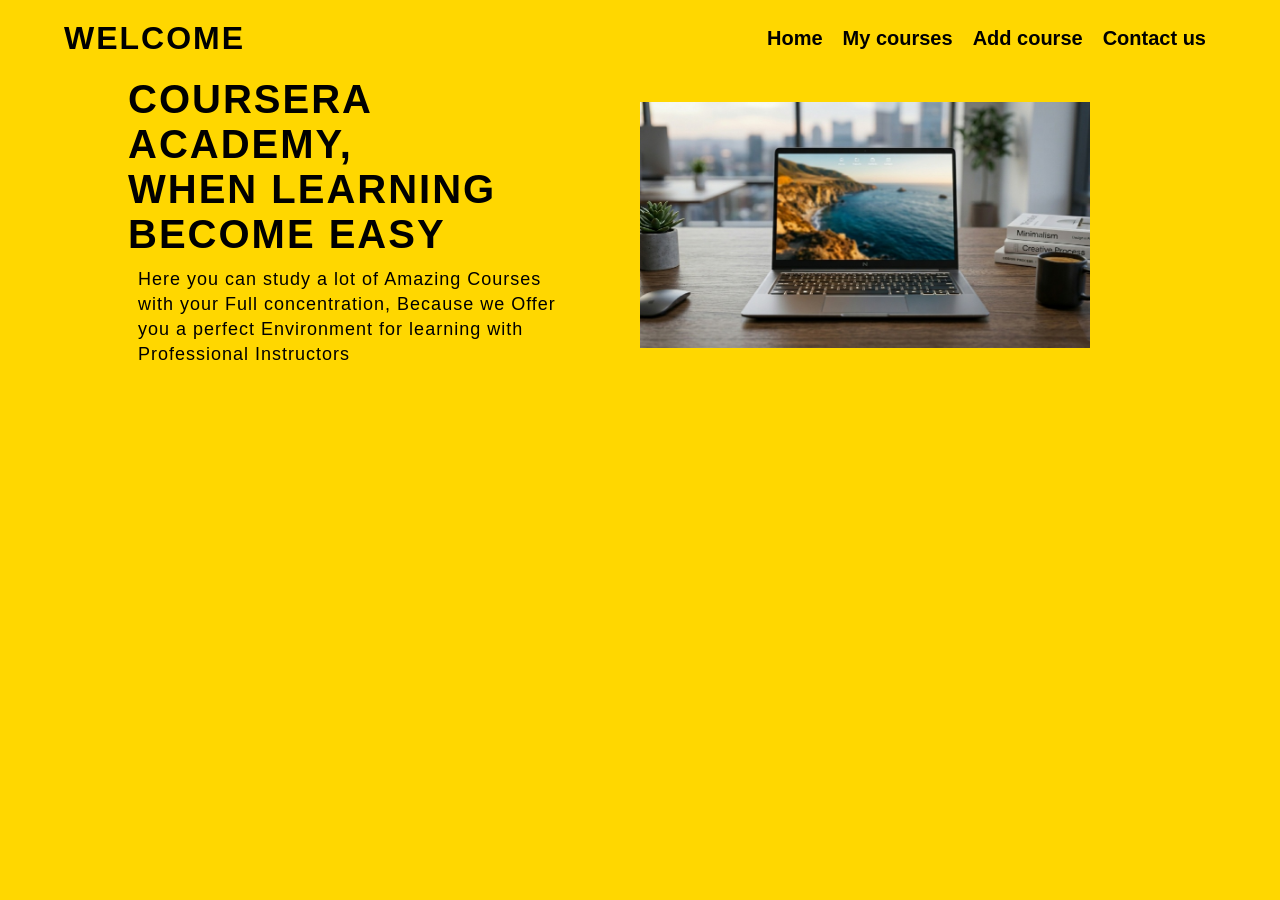
<file: index.html>
<!DOCTYPE html>
<html lang="en">
<head>
    <meta charset="UTF-8">
    <meta name="viewport" content="width=device-width, initial-scale=1.0">
    <title>Personal Course Organizer</title>
    <link rel="stylesheet" href="style.css">
</head>
<body>
    <div>
      <header>
         <nav>
         <a class="logo" href="#">Welcome</a>
         <ul>
         <li><a href="index.html">Home</a></li>
         <li><a href="index2.html">My courses</a></li>
         <li><a href="index3.html">Add course</a></li>
           <li><a href="index4.html">Contact us</a></li>
         </ul>
      </nav>
      <div class="content">
    <div class="text">
      <h2> Coursera Academy, <br>when learning become easy </h2>
    <p>Here you can study a lot of Amazing Courses with your Full concentration, Because we Offer you a perfect Environment for learning with Professional Instructors</p>
    </div>
    <div class="image">
   <img src="images/b70f368c-a9f4-48b2-83f6-9c050826deff.jfif" alt="">
    </div>   
      </div>
      </header>
    </div>
</body>
</html>
</file>
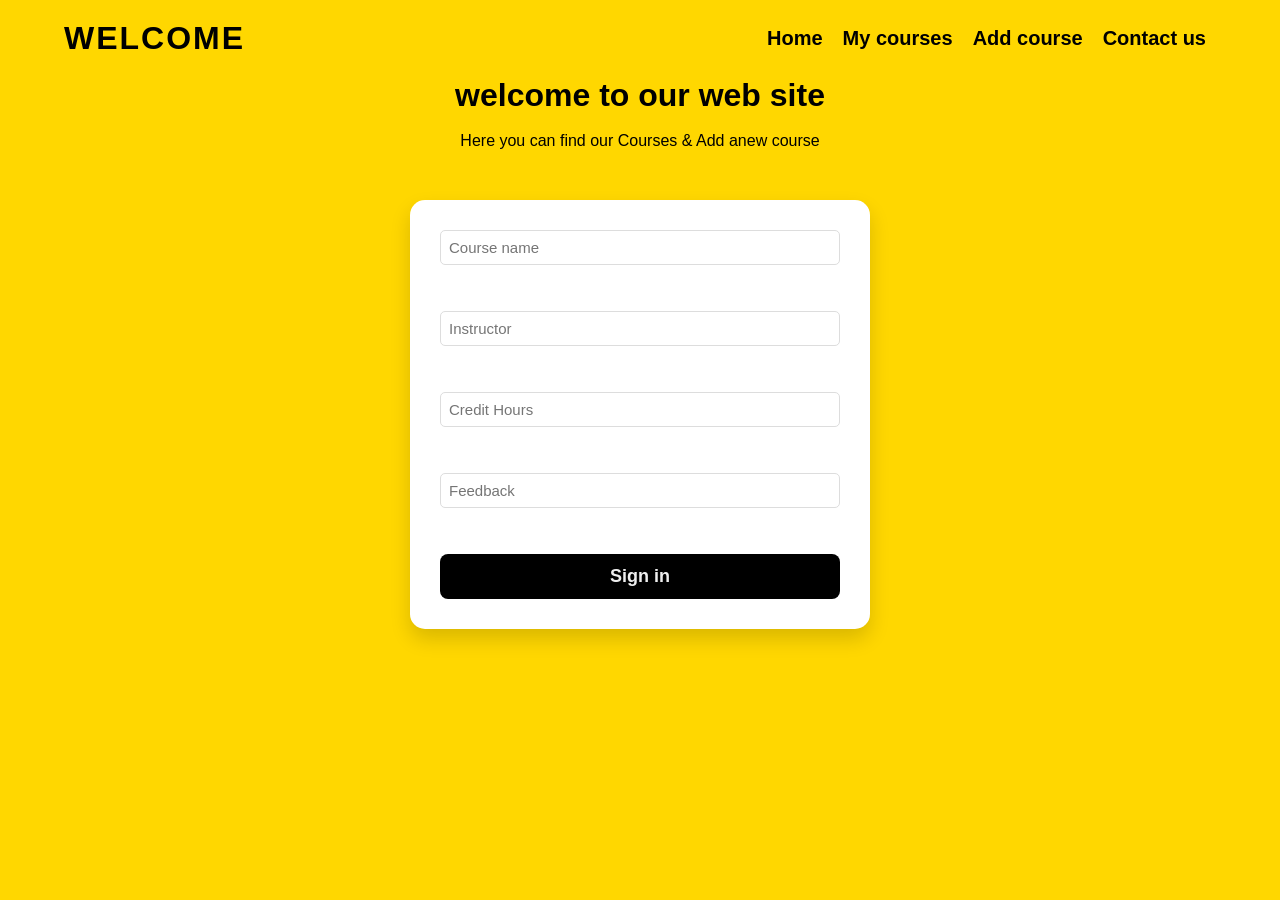
<file: Add course.html>
<!DOCTYPE html>
<html lang="en">
<head>
    <meta charset="UTF-8">
    <meta name="viewport" content="width=device-width, initial-scale=1.0">
    <title>Personal Course Organizer</title>
    <link rel="stylesheet" href="style.css">
       
</head>
<body>
      <header>
        <nav>
         <a class="logo" href="#">Welcome</a>
         <ul>
         <li><a href="home.html">Home</a></li>
         <li><a href="My Courses.html">My courses</a></li>
         <li><a href="Add course.html">Add course</a></li>
           <li><a href="Contact Us.html">Contact us</a></li>
         </ul>
      </nav>
      </header>
  <main>
  <h1>welcome to our web site</h1>
  <p><br>Here you can find our Courses & Add anew course</p>
  </main>
   <form>
      <input type="text" placeholder="Course name"><br><br>
      <input type="text" placeholder="Instructor"><br><br>
      <input type="number" placeholder="Credit Hours"><br><br>
      <input type="text" placeholder="Feedback"><br><br>
      <button>Sign in</button>
    </form>
</body>
</html>
</file>
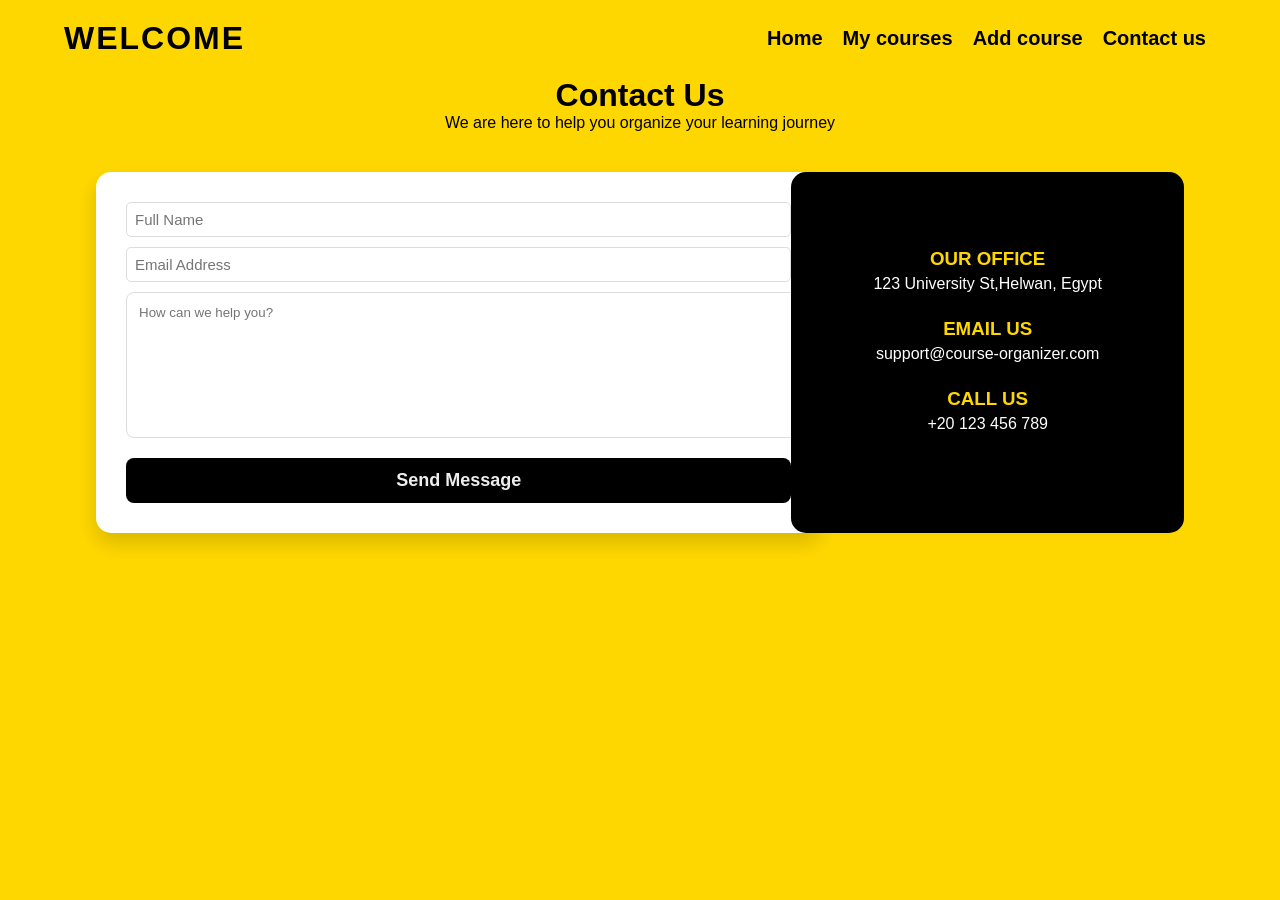
<file: Contact Us.html>
<!DOCTYPE html>
<html lang="en">
<head>
    <meta charset="UTF-8">
    <meta name="viewport" content="width=device-width, initial-scale=1.0">
    <title>Personal Course Organizer</title>
    <link rel="stylesheet" href="style.css">
</head>

<body>
    <header>
         <nav>
         <a class="logo" href="#">Welcome</a>
         <ul>
         <li><a href="home.html">Home</a></li>
         <li><a href="My Courses.html">My courses</a></li>
         <li><a href="Add course.html">Add course</a></li>
           <li><a href="Contact Us.html">Contact us</a></li>
         </ul>
      </nav>
    </header>
   <main class="contact-section">
    <h1>Contact Us</h1>
    <p>We are here to help you organize your learning journey</p>

    <div class="contact-container">
        <div class="contact-form">
            <form>
                <input type="text" placeholder="Full Name">
                <input type="email" placeholder="Email Address">
                <textarea placeholder="How can we help you?"></textarea>
                <button type="submit">Send Message</button>
            </form>
        </div>

        <div class="contact-info">
            <div class="info-box">
                <h3>Our Office</h3>
                <p>123 University St,Helwan, Egypt</p>
            </div>
            <div class="info-box">
                <h3>Email Us</h3>
                <p>support@course-organizer.com</p>
            </div>
            <div class="info-box">
                <h3>Call Us</h3>
                <p>+20 123 456 789</p>
            </div>
        </div>
    </div>
</main>
</body>
</html>
</file>
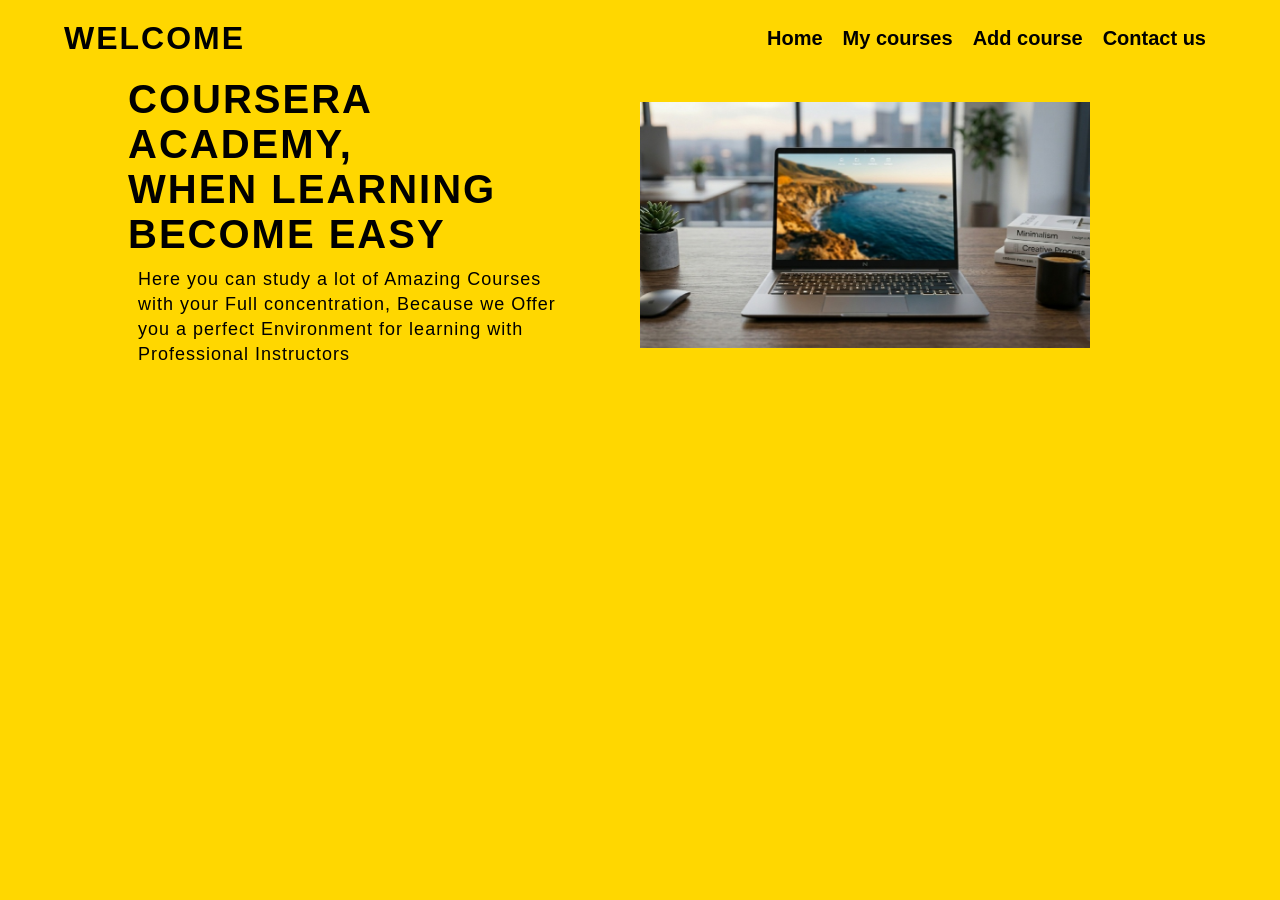
<file: home.html>
<!DOCTYPE html>
<html lang="en">
<head>
    <meta charset="UTF-8">
    <meta name="viewport" content="width=device-width, initial-scale=1.0">
    <title>Personal Course Organizer</title>
    <link rel="stylesheet" href="style.css">
</head>
<body>
    <div>
      <header>
         <nav>
         <a class="logo" href="#">Welcome</a>
         <ul>
         <li><a href="">Home</a></li>
         <li><a href="My Courses.html">My courses</a></li>
         <li><a href="Add course.html">Add course</a></li>
           <li><a href="Contact Us.html">Contact us</a></li>
         </ul>
      </nav>
      <div class="content">
    <div class="text">
      <h2> Coursera Academy, <br>when learning become easy </h2>
    <p>Here you can study a lot of Amazing Courses with your Full concentration, Because we Offer you a perfect Environment for learning with Professional Instructors</p>
    </div>
    <div class="image">
   <img src="images/b70f368c-a9f4-48b2-83f6-9c050826deff.jfif" alt="">
    </div>   
      </div>
      </header>
    </div>
</body>
</html>
</file>
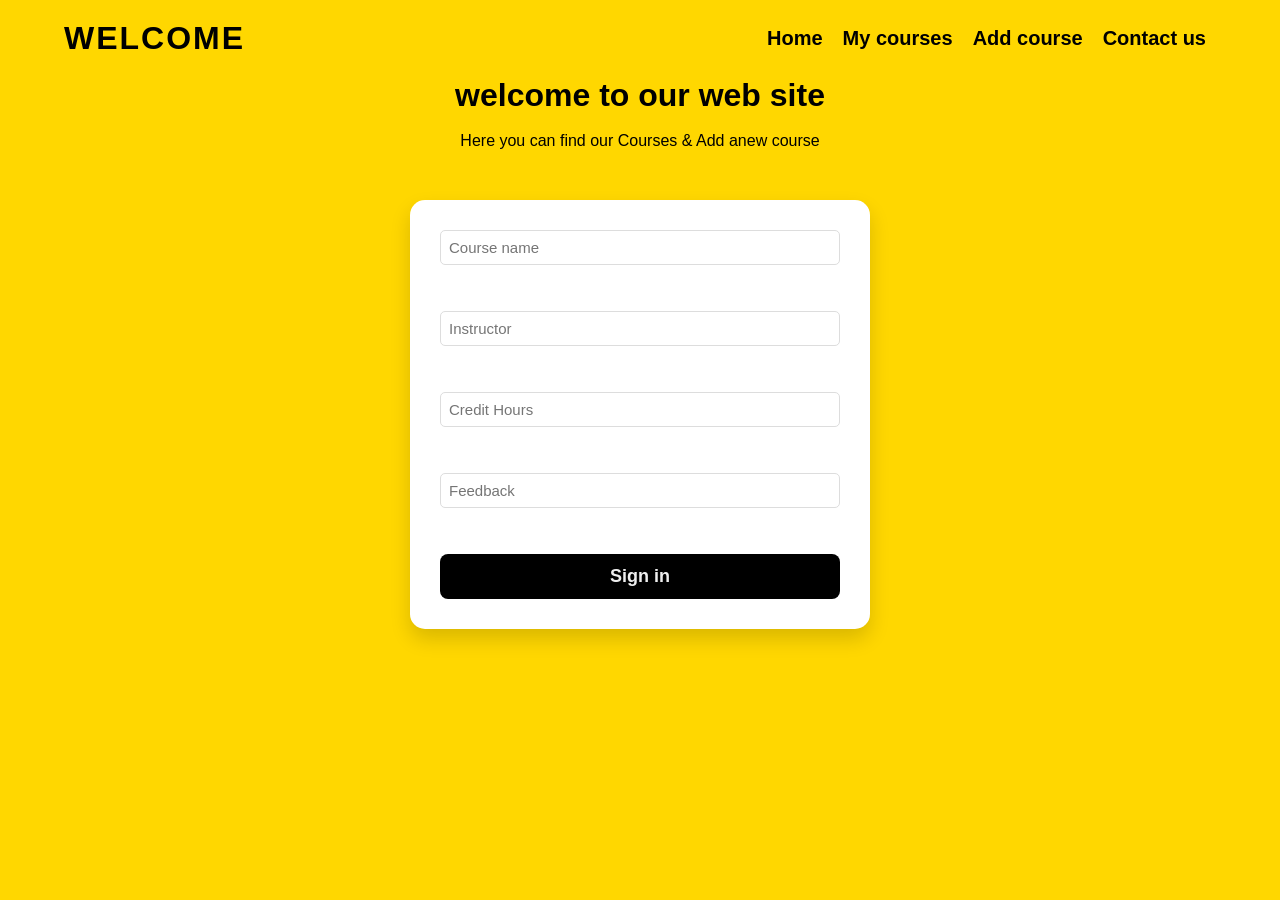
<file: index3.html>
<!DOCTYPE html>
<html lang="en">
<head>
    <meta charset="UTF-8">
    <meta name="viewport" content="width=device-width, initial-scale=1.0">
    <title>Personal Course Organizer</title>
    <link rel="stylesheet" href="style.css">
       
</head>
<body>
      <header>
        <nav>
         <a class="logo" href="#">Welcome</a>
         <ul>
         <li><a href="index.html">Home</a></li>
         <li><a href="index2.html">My courses</a></li>
         <li><a href="index3.html">Add course</a></li>
           <li><a href="index4.html">Contact us</a></li>
         </ul>
      </nav>
      </header>
  <main>
  <h1>welcome to our web site</h1>
  <p><br>Here you can find our Courses & Add anew course</p>
  </main>
   <form>
      <input type="text" placeholder="Course name"><br><br>
      <input type="text" placeholder="Instructor"><br><br>
      <input type="number" placeholder="Credit Hours"><br><br>
      <input type="text" placeholder="Feedback"><br><br>
      <button>Sign in</button>
    </form>
</body>
</html>
</file>
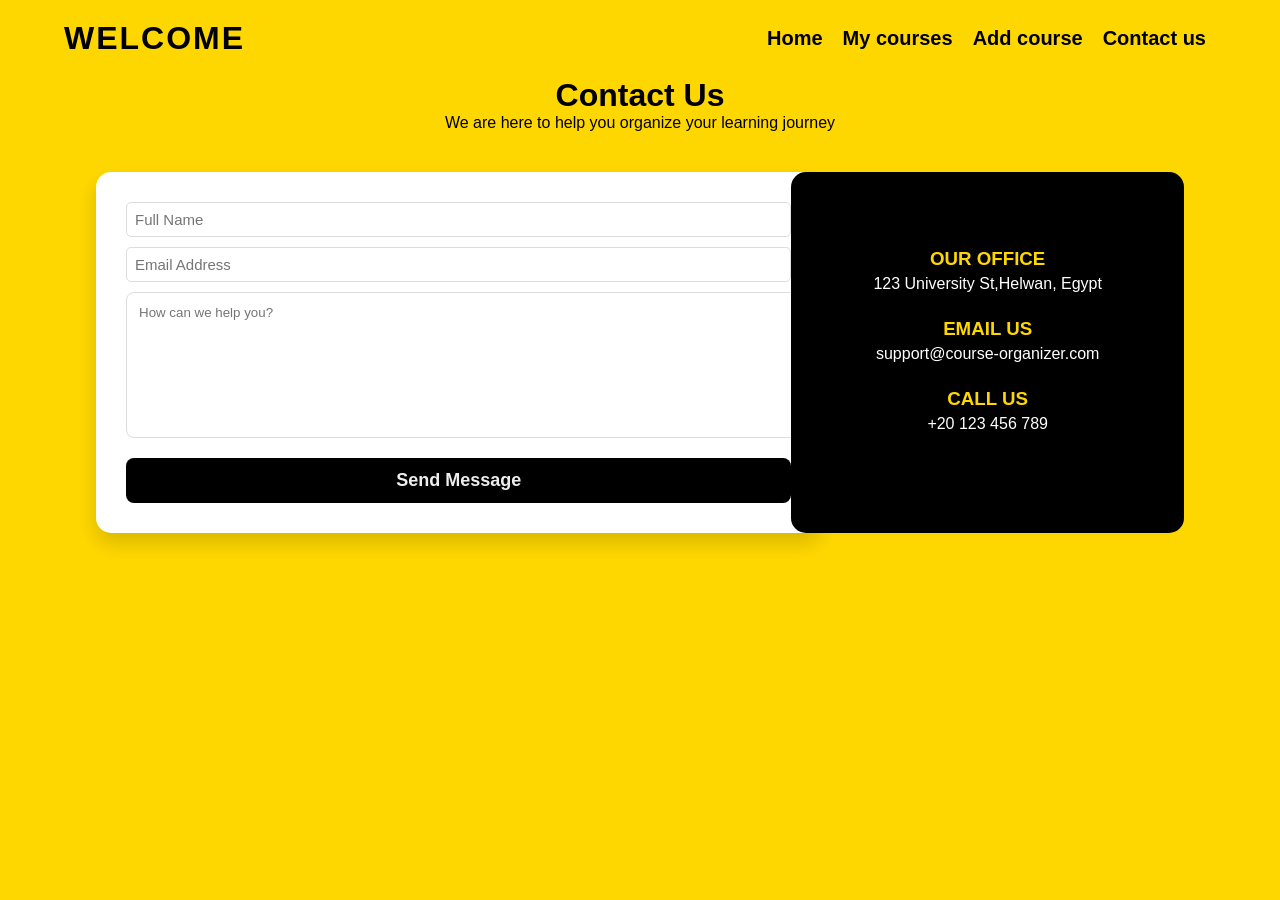
<file: index4.html>
<!DOCTYPE html>
<html lang="en">
<head>
    <meta charset="UTF-8">
    <meta name="viewport" content="width=device-width, initial-scale=1.0">
    <title>Personal Course Organizer</title>
    <link rel="stylesheet" href="style.css">
</head>

<body>
    <header>
         <nav>
         <a class="logo" href="#">Welcome</a>
         <ul>
         <li><a href="index.html">Home</a></li>
         <li><a href="index2.html">My courses</a></li>
         <li><a href="index3.html">Add course</a></li>
           <li><a href="index4.html">Contact us</a></li>
         </ul>
      </nav>
    </header>
   <main class="contact-section">
    <h1>Contact Us</h1>
    <p>We are here to help you organize your learning journey</p>

    <div class="contact-container">
        <div class="contact-form">
            <form>
                <input type="text" placeholder="Full Name">
                <input type="email" placeholder="Email Address">
                <textarea placeholder="How can we help you?"></textarea>
                <button type="submit">Send Message</button>
            </form>
        </div>

        <div class="contact-info">
            <div class="info-box">
                <h3>Our Office</h3>
                <p>123 University St,Helwan, Egypt</p>
            </div>
            <div class="info-box">
                <h3>Email Us</h3>
                <p>support@course-organizer.com</p>
            </div>
            <div class="info-box">
                <h3>Call Us</h3>
                <p>+20 123 456 789</p>
            </div>
        </div>
    </div>
</main>
</body>
</html>
</file>
<file: style.css>
*{
    margin: 0;
    padding: 0;
    font-family: sans-serif;
}
body{
    background-color:gold;
    height: auto;
    width: 100%;
    margin: 0;
    padding: 0;
}

nav{
display: flex;
justify-content: space-between;
align-items: center;
width: 90%;
margin: auto;
padding: 20px 0;

}

nav .logo{
    color: #000;
    text-decoration: none;
    font-size: 32px;
    text-transform: uppercase;
    letter-spacing: 2px;
    font-weight: 700;

}
nav ul{
    list-style: none;
    display: flex;
    margin:0;
    padding:0px;
}
nav ul li{
    display: inline-block;
    margin: 0 10px;
}
nav ul li a{
    text-decoration: none;
    color: #000;
    font-weight: 700;
    font-size: 20px;
    transition: 0.3s;
    display: inline-block;
}

nav ul li a:hover{
    color:red;
}

.content{
    display: flex;
    justify-content: space-between;
    align-items: center;
    height: 100%;
    width: 80%;
    margin: auto;
}
.content .text{
    color: #000;
    width: 45%;

}
.content .text h2{
text-transform: uppercase;
font-size: 40px;
font-weight: 700;
letter-spacing: 2px;

}

.content .text p{
 font-size: 18px;
 line-height: 25px;
 margin: 10px;
 letter-spacing: 1px ;
}

.content .image{
    width:50%;
}

.content .image img{
width: 450px;
}

@media (min-width:950px) and (max-width:1150px){
    .content .image img{
        width: 330px;
    }
}

@media(max-width:950px){
 .content,nav{
    flex-direction: column;
    justify-content: center;
 }
.content .image, .content.text{
    width: 100%;
}

}

/* تنسيق الحاوية اللي شايلا الجدول عشان يجي في النص */
.table-container {
    width: 75%;
    margin: 50px auto; /* بيوسن الجدول في نص الصفحة ويبعده عن الـ Nav */
}

/* التنسيق الرئيسي للجدول */
table {
    width: 100%;
    border-collapse: collapse; /* بيشيل الفراغات البايخة بين الخلايا */
    background-color: #fff; /* خلفية بيضاء تكسر اللون الأصفر */
    border-radius: 15px;
    overflow: hidden; /* عشان الحواف المدورة تظهر */
    box-shadow: 0 5px 15px rgba(0,0,0,0.1); /* ظل خفيف يدي فخامة */
}

/* تنسيق عناوين الجدول */
table th {
    background-color: #000; /* هيدر أسود فخم */
    color: #fff;
    padding: 15px;
    text-align: center;
    font-size: 18px;
    text-transform: uppercase;
}

/* تنسيق خلايا البيانات */
table td {
    padding: 12px;
    text-align: center;
    border-bottom: 1px solid #eee; /* خط خفيف جداً بين الصفوف */
    font-size: 16px;
    color: #333;
}

/* حركة لما تمشي بالماوس على الصف */
table tbody tr:hover {
    background-color: hsl(0, 3%, 68%);
    transition: 0.3s;
}

/* تنسيق عنوان الجدول (Most Popular Courses) */
caption {
    font-size: 24px;
    font-weight: bold;
    margin-bottom: 15px;
    color: #000;
}

form{
    background-color: hsl(0, 0%, 100%);
    width: 400px;
    margin: 50px auto;
    padding: 30px;
    border-radius:15px;
    display: flex;
    flex-direction: column;
    box-shadow: 0 10px 20px rgba(0,0,0,0.15);
}

form input{
    width: 100%;
    padding: 8px;
    margin-bottom: 10px;
    border: 1px solid #ddd;
    border-radius: 5px;
    font-size: 15px;
    box-sizing: border-box;
    outline: none;
}

form input:focus{
    border-color: gold;
    box-shadow: 0 0 5px rgba(255, 215, 0, 0.5);
}
form button{
    background-color: #000;
    color: #eee;
    padding: 12px;
    border: none;
    border-radius: 8px;
    font-size: 18px;
    font-weight: bold;
    cursor: pointer;
    transition: 0.3s;
}
main{
    text-align: center;
}


/* الحاوية الكبيرة */
.contact-container {
    display: flex;
    justify-content: space-between; /* بيخلي فيه مسافة بين العمودين */
    width: 85%;
    margin: 40px auto;
    gap: 30px;
}

/* تنسيق عمود الفورم */
.contact-form {
    flex: 2; /* بياخد مساحة أكبر شوية من معلومات التواصل */
}

/* تنسيق عمود المعلومات */
.contact-info {
    flex: 1;
    background-color: #000; /* خلفية سوداء فخمة */
    color: #fff;
    padding: 30px;
    border-radius: 15px;
    display: flex;
    flex-direction: column;
    justify-content: center;
}

/* تنسيق مربعات المعلومات الصغيرة */
.info-box {
    margin-bottom: 25px;
}

.info-box h3 {
    color: gold; /* عناوين باللون الذهبي */
    margin-bottom: 5px;
    text-transform: uppercase;
}

/* تعديل بسيط للفورم عشان يفرش في مساحته الجديدة */
.contact-form form {
    width: 100%; /* عشان ياخد عرض الـ div اللي هو فيه */
    margin: 0; /* شيلنا الـ auto عشان هو خلاص واخد مكانه في الـ flex */
}

/* تنسيق الـ Textarea */
textarea {
    width: 100%;
    padding: 12px;
    margin-bottom: 20px;
    border: 1px solid #ddd;
    border-radius: 8px;
    height: 120px; /* طول مناسب لكتابة رسالة */
    resize: none; /* عشان المستخدم ميغيرش حجمها ويبوظ التنسيق */
}
</file>
